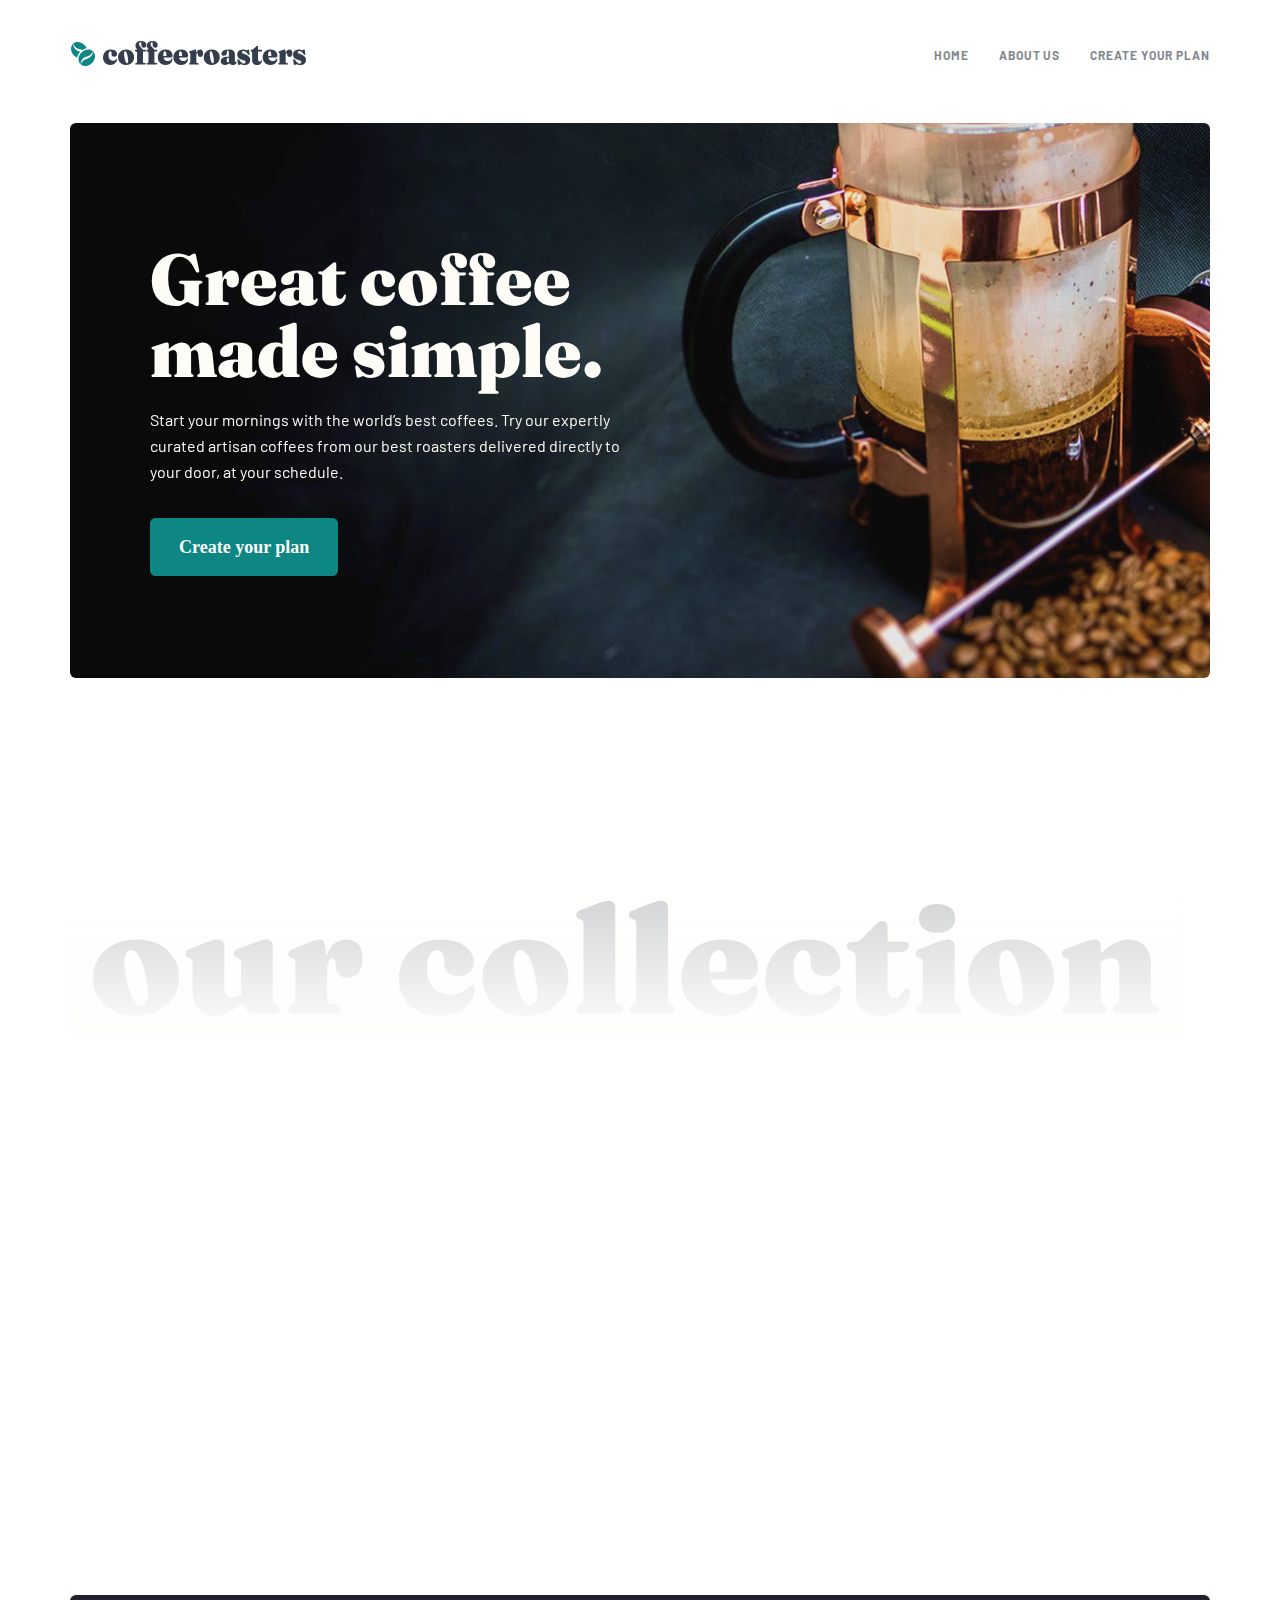
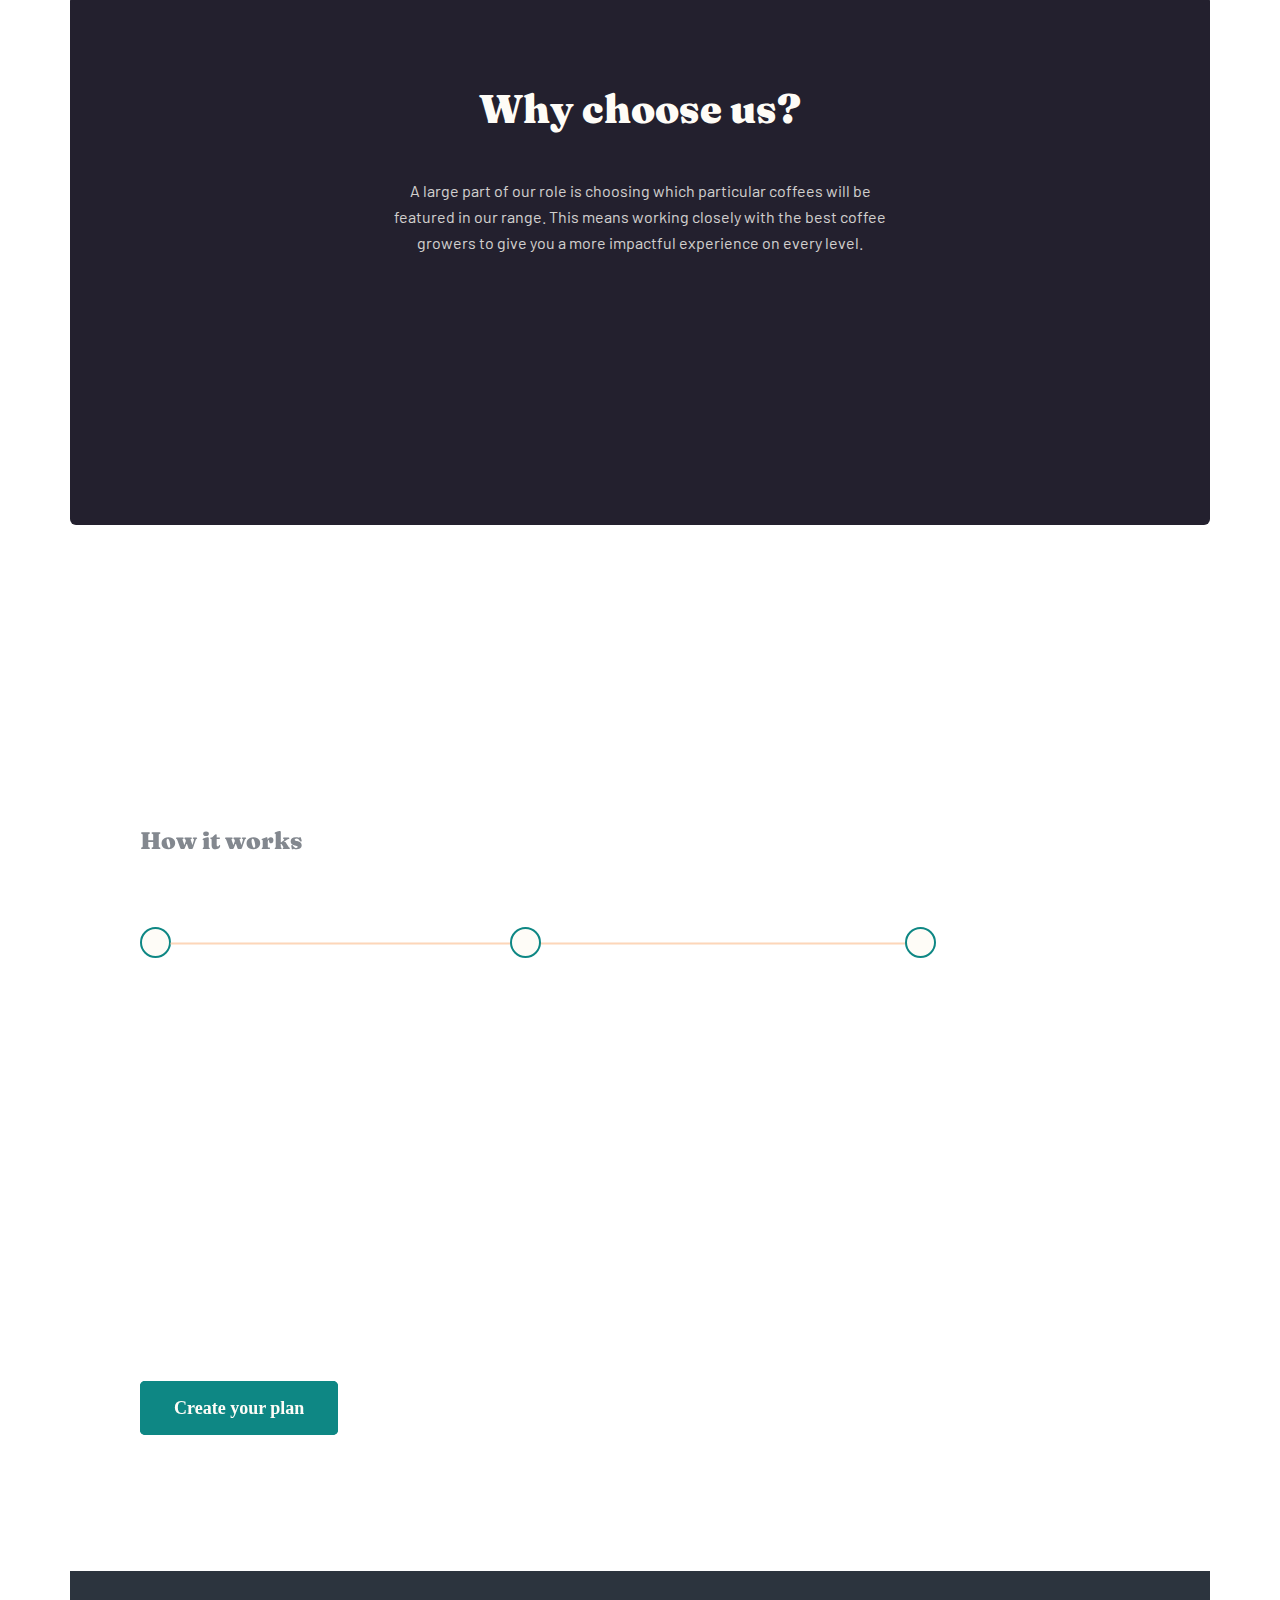
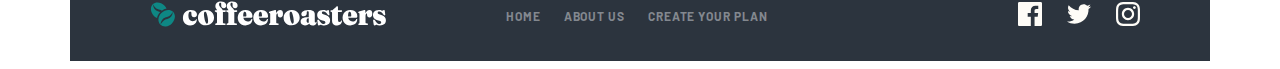
<file: index.html>
<!DOCTYPE html>
<html lang="en">

<head>
    <meta charset="UTF-8">
    <meta name="viewport" content="width=device-width, initial-scale=1.0">
    <title>Coffee</title>
    <link rel="preconnect" href="https://fonts.googleapis.com">
    <link rel="preconnect" href="https://fonts.gstatic.com" crossorigin>
    <link
        href="https://fonts.googleapis.com/css2?family=Fraunces:ital,opsz,wght@0,9..144,100..900;1,9..144,100..900&display=swap"
        rel="stylesheet">
    <link rel="preconnect" href="https://fonts.googleapis.com">
    <link rel="preconnect" href="https://fonts.gstatic.com" crossorigin>
    <link
        href="https://fonts.googleapis.com/css2?family=Barlow:ital,wght@0,100;0,200;0,300;0,400;0,500;0,600;0,700;0,800;0,900;1,100;1,200;1,300;1,400;1,500;1,600;1,700;1,800;1,900&display=swap"
        rel="stylesheet">
    <link rel="stylesheet" href="./css/style.css">
    <link href="https://unpkg.com/aos@2.3.1/dist/aos.css" rel="stylesheet">

</head>

<body class="index__page">
    <div class="nav">
        <div class="container">
            <a href="#" class="nav__link">
                <img src="./image/logo.svg" alt="logo" class="nav__img">
            </a>
            <ul class="nav__list">
                <li class="nav__item">
                    <a href="./index.html" class="nav__link">
                        HOME
                    </a>
                </li>
                <li class="nav__item">
                    <a href="./aboutus.html" class="nav__link">
                        ABOUT US
                    </a>
                </li>
                <li class="nav__item">
                    <a href="./completed.html" class="nav__link">
                        CREATE YOUR PLAN
                    </a>
                </li>
            </ul>
        </div>
    </div>
    <div class="wrap">
        <div class="container">
            <div class="wrap__element">
                <div class="wrap__blok">
                    <h2 class="wrap__title" data-aos="fade-right" data-aos-duration="2000">
                        Great coffee made simple.
                    </h2>
                    <p class="wrap__text" data-aos="fade-right" data-aos-duration="2000">
                        Start your mornings with the world’s best coffees. Try our expertly curated artisan coffees from our
                        best roasters delivered directly to your door, at your schedule.
                    </p>
                    <a href="#" class="wrap__link" >
                        Create your plan
                    </a>
                </div>
            </div>
        </div>
    </div>
    <div class="page">
        <div class="container">
            <ul class="page__list">
                <li class="page__item">
                    <img src="./image/idish-Photoroom.png" alt="" class="page__pic" data-aos="zoom-in" data-aos-duration="1000">
                    <h3 class="page__title" data-aos="zoom-in-up" data-aos-duration="1000">
                        Gran Espresso
                    </h3>
                    <p class="page__text" data-aos="zoom-in-up" data-aos-duration="1000">
                        Light and flavorful blend with cocoa and black pepper for an intense experience.
                    </p>
                </li>
                <li class="page__item">
                    <img src="./image/idish-Photoroom.png" alt="" class="page__pic" data-aos="zoom-in" data-aos-duration="1000">
                    <h3 class="page__title" data-aos="zoom-in-up" data-aos-duration="1000">
                        Planalto
                    </h3>
                    <p class="page__text" data-aos="zoom-in-up" data-aos-duration="1000">
                        Brazilian dark roast with rich and velvety body, and hints of fruits and nuts.
                    </p>
                </li>
                <li class="page__item">
                    <img src="./image/idish-Photoroom.png" alt="" class="page__pic" data-aos="zoom-in" data-aos-duration="1000">
                    <h3 class="page__title" data-aos="zoom-in-up" data-aos-duration="1000">
                        Piccollo
                    </h3>
                    <p class="page__text" data-aos="zoom-in-up" data-aos-duration="1000">
                        Mild and smooth blend featuring notes of toasted almond and dried cherry.
                    </p>
                </li>
                <li class="page__item">
                    <img src="./image/idish-Photoroom.png" alt="" class="page__pic" data-aos="zoom-in" data-aos-duration="1000">
                    <h3 class="page__title" data-aos="zoom-in-up" data-aos-duration="1000">
                        Danche
                    </h3>
                    <p class="page__text" data-aos="zoom-in-up" data-aos-duration="1000">
                        Ethiopian hand-harvested blend densely packed with vibrant fruit notes.
                    </p>
                </li>
            </ul>
        </div>
    </div>
    <div class="aside">
        <div class="container">
            <h3 class="aside__title">
                Why choose us?
            </h3>
            <p class="aside__text">
                A large part of our role is choosing which particular coffees will be featured
                in our range. This means working closely with the best coffee growers to give
                you a more impactful experience on every level.
            </p>
            <div class="aside__blok">
                <ul class="aside__list" data-aos="flip-left" data-aos-duration="1500">
                    <li class="aside__item">
                        <img src="./image/cofe_yong'oq.svg" alt="cofe yong'oqi" class="aside__pic">
                        <h3 class="aside__subtitle">
                            Best quality
                        </h3>
                        <p class="aside__subtext">
                            Discover an endless variety of the world’s best artisan coffee from each of our roasters.
                        </p>
                    </li>
                </ul>
                <ul class="aside__list" data-aos="flip-left" data-aos-duration="1500">
                    <li class="aside__item">
                        <img src="./image/sovg'a.svg" alt="cofe yong'oqi" class="aside__pic">
                        <h3 class="aside__subtitle">
                            Exclusive benefits
                        </h3>
                        <p class="aside__subtext">
                            Special offers and swag when you subscribe, including 30% off your first shipment.
                        </p>
                    </li>
                </ul>
                <ul class="aside__list" data-aos="flip-left" data-aos-duration="1500">
                    <li class="aside__item">
                        <img src="./image/yuk_mashina.svg" alt="cofe yong'oqi" class="aside__pic">
                        <h3 class="aside__subtitle">
                            Free shipping
                        </h3>
                        <p class="aside__subtext">
                            We cover the cost and coffee is delivered fast. Peak freshness: guaranteed.
                        </p>
                    </li>
                </ul>
            </div>
        </div>
    </div>
    <div class="wrapper">
        <div class="container">
            <h4 class="wrapper__title">
                How it works
            </h4>
            <img src="./image/Oval.svg" alt="doira" class="wrapper__pic">
            <img src="./image/Oval.svg" alt="doira" class="wrapper__pic">
            <img src="./image/Oval.svg" alt="doira" class="wrapper__pic">
            <img src="./image/chiziq.png" alt="chiziq" class="wrapper__img">
            <div class="wrapper__blok">
                <ul class="wrapper__list" data-aos="fade-right"
                data-aos-offset="500"
                data-aos-duration="1000">
                    <li class="wrapper__item">
                        <h4 class="wrapper__subtitle">
                            01
                        </h4>
                        <h5 class="wrapper__title-name">
                            Pick your coffee
                        </h5>
                        <p class="wrapper__text">
                            Select from our evolving range of artisan coffees. Our beans are ethically sourced and we pay fair prices for them. There are new coffees in all profiles every month for you to try out.
                        </p>
                    </li>
                </ul>
                <ul class="wrapper__list" data-aos="fade-down"
                data-aos-easing="linear"
                data-aos-duration="800">
                    <li class="wrapper__item">
                        <h4 class="wrapper__subtitle">
                            02
                        </h4>
                        <h5 class="wrapper__title-name">
                            Choose the frequency
                        </h5>
                        <p class="wrapper__text">
                            Customize your order frequency, quantity, even your roast style and grind type. Pause, skip or cancel your subscription with no commitment through our online portal.
                        </p>
                    </li>
                </ul>
                <ul class="wrapper__list" data-aos="fade-left"
                data-aos-offset="500"
                data-aos-duration="1000">
                    <li class="wrapper__item">
                        <h4 class="wrapper__subtitle">
                            03
                        </h4>
                        <h5 class="wrapper__title-name">
                            Pick your coffee
                        </h5>
                        <p class="wrapper__text">
                            SWe ship your package within 48 hours, freshly roasted. Sit back and enjoy award-winning world-class coffees curated to provide a distinct tasting experience.
                        </p>
                    </li>
                </ul>
            </div>
            <a href="#" class="wrapper__link">
                Create your plan
            </a>
        </div>
    </div>
    <div class="footer">
        <div class="container">
            <ul class="footer__list">
                <li class="footer__item">
                    <a href="#" class="footer__link">
                        <img src="./image/logo.2.svg" alt="logo" class="footer__pic">
                    </a>
                </li>
                <li class="footer__item">
                    <a href="#" class="footer__link">
                        HOME
                    </a>
                    <a href="#" class="footer__link">
                        ABOUT US
                    </a>
                    <a href="#" class="footer__link">
                        CREATE YOUR PLAN
                    </a>
                </li>
            </ul>
            <ul class="footer__items">
                <li class="footer__item">
                    <a href="#" class="footer__link">
                        <img src="./image/facebook.svg" alt="facebook" class="footer-icon">
                    </a>
                </li>
                <li class="footer__item">
                    <a href="#" class="footer__link">
                        <img src="./image/twitter.svg" alt="facebook" class="footer-icon">
                    </a>
                </li>
                <li class="footer__item">
                    <a href="#" class="footer__link">
                        <img src="./image/instagram.svg" alt="facebook" class="footer-icon">
                    </a>
                </li>
            </ul>
        </div>
    </div>

    <script src="https://unpkg.com/aos@2.3.1/dist/aos.js"></script>
    <script>
        AOS.init();
    </script>
</body>

</html>
</file>
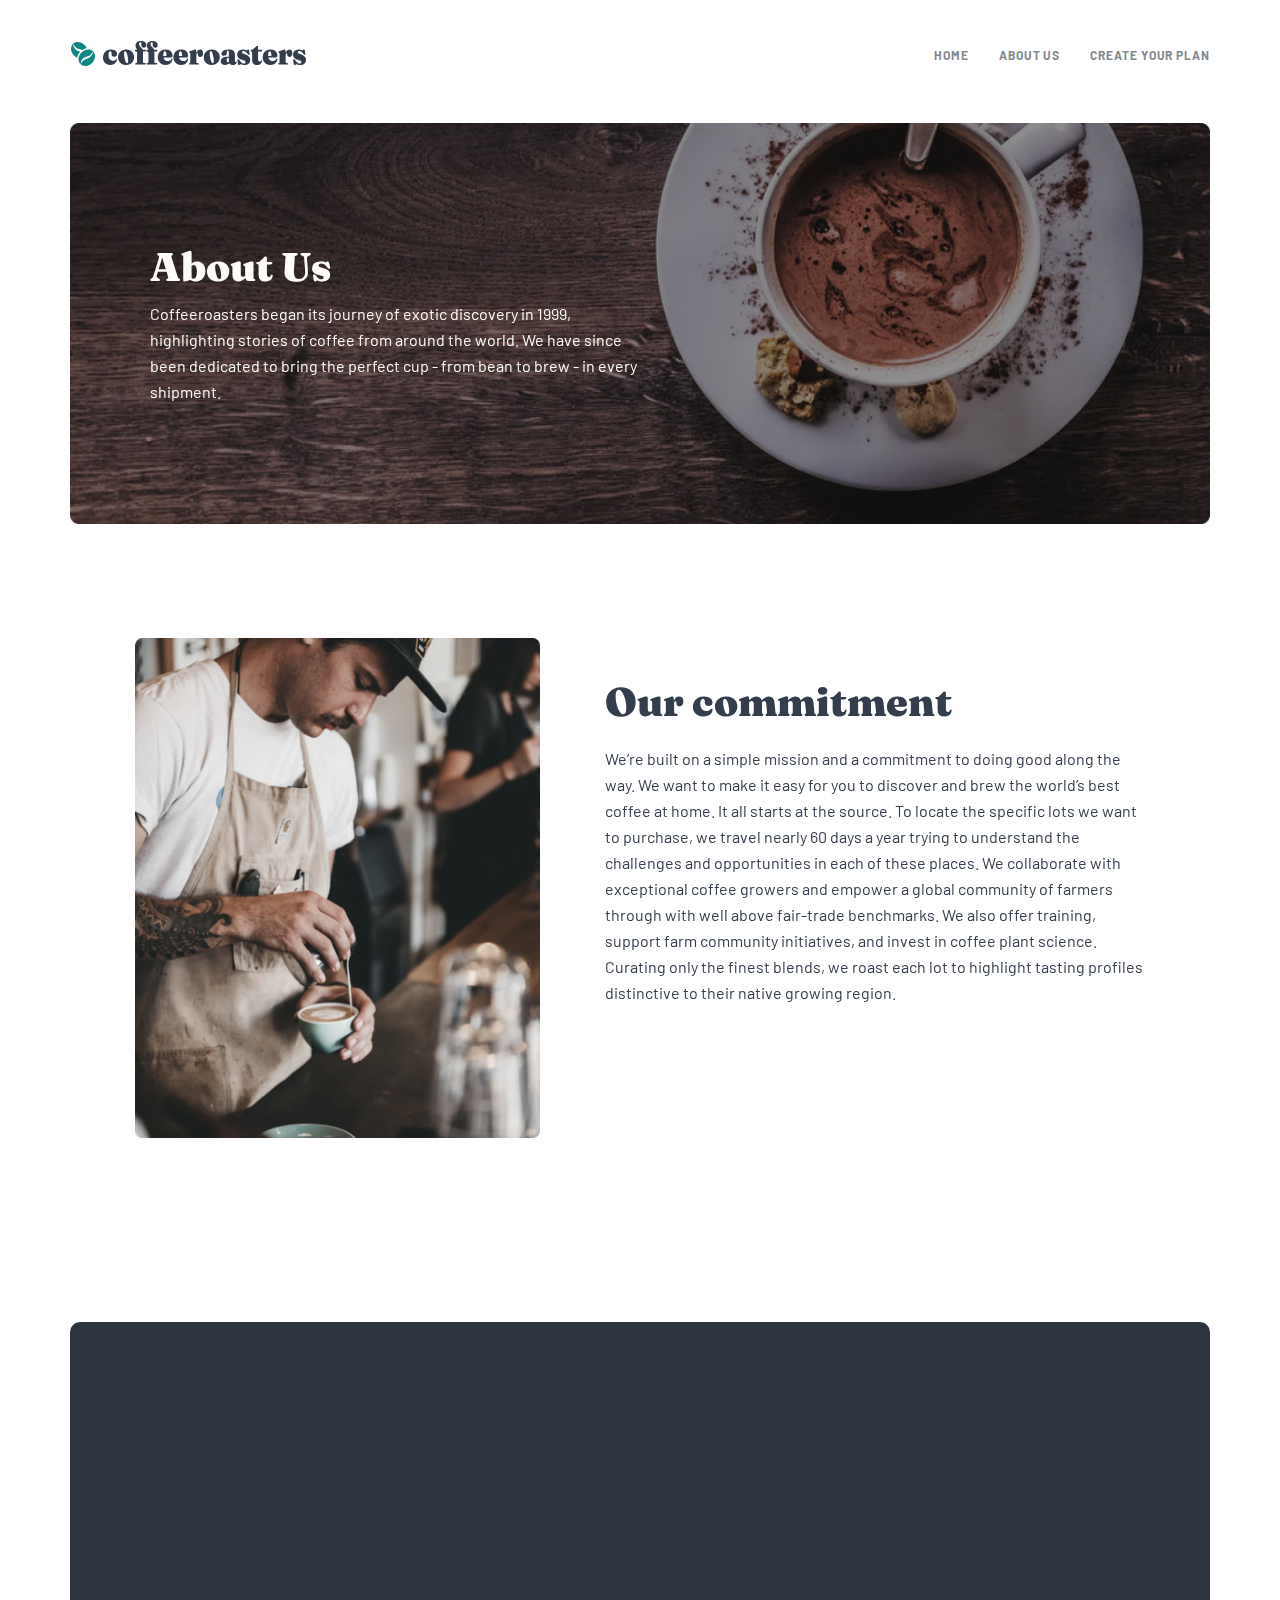
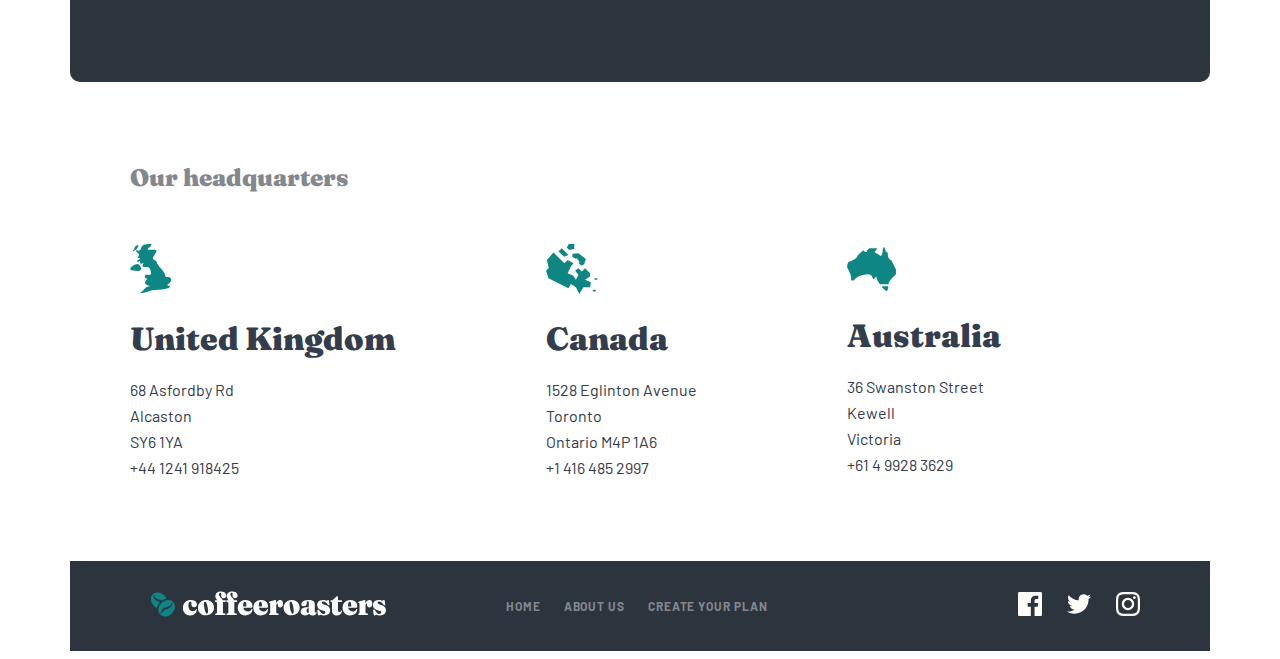
<file: aboutus.html>
<!DOCTYPE html>
<html lang="en">
<head>
    <meta charset="UTF-8">
    <meta name="viewport" content="width=device-width, initial-scale=1.0">
    <title>Document</title>
    <link href="https://unpkg.com/aos@2.3.1/dist/aos.css" rel="stylesheet">
    <link rel="preconnect" href="https://fonts.googleapis.com">
    <link rel="preconnect" href="https://fonts.gstatic.com" crossorigin>
    <link
        href="https://fonts.googleapis.com/css2?family=Fraunces:ital,opsz,wght@0,9..144,100..900;1,9..144,100..900&display=swap"
        rel="stylesheet">
    <link rel="preconnect" href="https://fonts.googleapis.com">
    <link rel="preconnect" href="https://fonts.gstatic.com" crossorigin>
    <link
        href="https://fonts.googleapis.com/css2?family=Barlow:ital,wght@0,100;0,200;0,300;0,400;0,500;0,600;0,700;0,800;0,900;1,100;1,200;1,300;1,400;1,500;1,600;1,700;1,800;1,900&display=swap"
        rel="stylesheet">
    <link rel="stylesheet" href="./css/style.css">
</head>
<body class="adobe__page">
    <div class="nav">
        <div class="container">
            <a href="#" class="nav__link">
                <img src="./image/logo.svg" alt="logo" class="nav__img">
            </a>
            <ul class="nav__list">
                <li class="nav__item">
                    <a href="./index.html" class="nav__link">
                        HOME
                    </a>
                </li>
                <li class="nav__item">
                    <a href="./aboutus.html" class="nav__link">
                        ABOUT US
                    </a>
                </li>
                <li class="nav__item">
                    <a href="./completed.html" class="nav__link">
                        CREATE YOUR PLAN
                    </a>
                </li>
            </ul>
        </div>
    </div>
    <div class="wrap">
        <div class="container">
            <div class="wrap__element">
                <div class="wrap__blok">
                    <h2 class="wrap__title" data-aos="fade-right" data-aos-duration="1800">
                        About Us
                    </h2>
                    <p class="wrap__text" data-aos="fade-right" data-aos-duration="1800">
                        Coffeeroasters began its journey of exotic discovery in 1999, highlighting stories of coffee from around the world. We have since been dedicated to bring the perfect cup - from bean to brew - in every shipment.
                    </p>
                </div>
            </div>
        </div>
    </div>
    <div class="page">
        <div class="container">
            <div class="page__left">
                <img src="./image/qahvachi.jpg" alt="qahvachi" class="page__image" data-aos="zoom-out-down" data-aos-duration="1500">
            </div>
            <div class="page__right">
                <h3 class="page__title" data-aos="fade-down-left" data-aos-duration="1500">
                    Our commitment
                </h3>
                <p class="page__text" data-aos="fade-down-left" data-aos-duration="1500">
                    We’re built on a simple mission and a commitment to doing good along the way. We want to make it easy for you to discover and brew the world’s best coffee at home. It all starts at the source. To locate the specific lots we want to purchase, we travel nearly 60 days a year trying to understand the challenges and opportunities in each of these places. We collaborate with exceptional coffee growers and empower a global community of farmers through with well above fair-trade benchmarks. We also offer training, support farm community initiatives, and invest in coffee plant science. Curating only the finest blends, we roast each lot to highlight tasting profiles distinctive to their native growing region.
                </p>
            </div>
        </div>
    </div>
    <div class="wrapper">
        <div class="container">
            <div class="wrapper__left">
                <h4 class="wrapper__title" data-aos="fade-up"
                data-aos-anchor-placement="bottom-bottom" data-aos-duration="1500">
                    Uncompromising quality
                </h4>
                <p class="wrapper__text" data-aos="fade-up"
                data-aos-anchor-placement="bottom-bottom" data-aos-duration="1500">
                    Although we work with growers who pay close attention to all stages of harvest and processing, we employ, on our end, a rigorous quality control program to avoid over-roasting or baking the coffee dry. Every bag of coffee is tagged with a roast date and batch number. Our goal is to roast consistent, user-friendly coffee, so that brewing is easy and enjoyable.
                </p>
            </div>
            <div class="wrapper__right" data-aos="flip-left" data-aos-duration="1500">
                <img src="./image/capuchino.jpg" alt="capuchino" class="wrapper__image">
            </div>
        </div>
    </div>
    <div class="inner">
        <div class="container">
            <h5 class="inner__title">
                Our headquarters
            </h5>
            <div class="inner__blok">
                <ul class="inner__list">
                    <li class="inner__item">
                        <a href="#" class="inner__link">
                            <img src="./image/Combined.svg" alt="Combined" class="inner__image">
                        </a>
                    </li>
                    <li class="inner__item">
                        <a href="#" class="inner__link">
                            <h5 class="inner__subtitle">
                                United Kingdom
                            </h5>
                        </a>
                    </li>
                    <li class="inner__item">
                        <a href="#" class="inner__link">
                            68  Asfordby Rd
                        </a>
                    </li>
                    <li class="inner__item">
                        <a href="#" class="inner__link">
                            Alcaston
                        </a>
                    </li>
                    <li class="inner__item">
                        <a href="#" class="inner__link">
                            SY6 1YA
                        </a>
                    </li>
                    <li class="inner__item">
                        <a href="tel:#" class="inner__link">
                            +44 1241 918425
                        </a>
                    </li>
                </ul>
                <ul class="inner__list">
                    <li class="inner__item">
                        <a href="#" class="inner__link">
                            <img src="./image/canada.svg" alt="Combined" class="inner__image">
                        </a>
                    </li>
                    <li class="inner__item">
                        <a href="#" class="inner__link">
                            <h5 class="inner__subtitle">
                                Canada
                            </h5>
                        </a>
                    </li>
                    <li class="inner__item">
                        <a href="#" class="inner__link">
                            1528  Eglinton Avenue
                        </a>
                    </li>
                    <li class="inner__item">
                        <a href="#" class="inner__link">
                            Toronto
                        </a>
                    </li>
                    <li class="inner__item">
                        <a href="#" class="inner__link">
                            Ontario M4P 1A6
                        </a>
                    </li>
                    <li class="inner__item">
                        <a href="tel:#" class="inner__link">
                            +1 416 485 2997
                        </a>
                    </li>
                </ul>
                <ul class="inner__list">
                    <li class="inner__item">
                        <a href="#" class="inner__link">
                            <img src="./image/Avstraliya.svg" alt="Combined" class="inner__image">
                        </a>
                    </li>
                    <li class="inner__item">
                        <a href="#" class="inner__link">
                            <h5 class="inner__subtitle">
                                Australia
                            </h5>
                        </a>
                    </li>
                    <li class="inner__item">
                        <a href="#" class="inner__link">
                            36 Swanston Street
                        </a>
                    </li>
                    <li class="inner__item">
                        <a href="#" class="inner__link">
                            Kewell
                        </a>
                    </li>
                    <li class="inner__item">
                        <a href="#" class="inner__link">
                            Victoria
                        </a>
                    </li>
                    <li class="inner__item">
                        <a href="tel:#" class="inner__link">
                            +61 4 9928 3629
                        </a>
                    </li>
                </ul>
            </div>
        </div>
    </div>
    <div class="footer">
        <div class="container">
            <ul class="footer__list">
                <li class="footer__item">
                    <a href="#" class="footer__link">
                        <img src="./image/logo.2.svg" alt="logo" class="footer__pic">
                    </a>
                </li>
                <li class="footer__item">
                    <a href="#" class="footer__link">
                        HOME
                    </a>
                    <a href="#" class="footer__link">
                        ABOUT US
                    </a>
                    <a href="#" class="footer__link">
                        CREATE YOUR PLAN
                    </a>
                </li>
            </ul>
            <ul class="footer__items">
                <li class="footer__item">
                    <a href="#" class="footer__link">
                        <img src="./image/facebook.svg" alt="facebook" class="footer-icon">
                    </a>
                </li>
                <li class="footer__item">
                    <a href="#" class="footer__link">
                        <img src="./image/twitter.svg" alt="facebook" class="footer-icon">
                    </a>
                </li>
                <li class="footer__item">
                    <a href="#" class="footer__link">
                        <img src="./image/instagram.svg" alt="facebook" class="footer-icon">
                    </a>
                </li>
            </ul>
        </div>
    </div>


    <script src="https://unpkg.com/aos@2.3.1/dist/aos.js"></script>
    <script>
        AOS.init();
    </script>
</body>
</html>
</file>
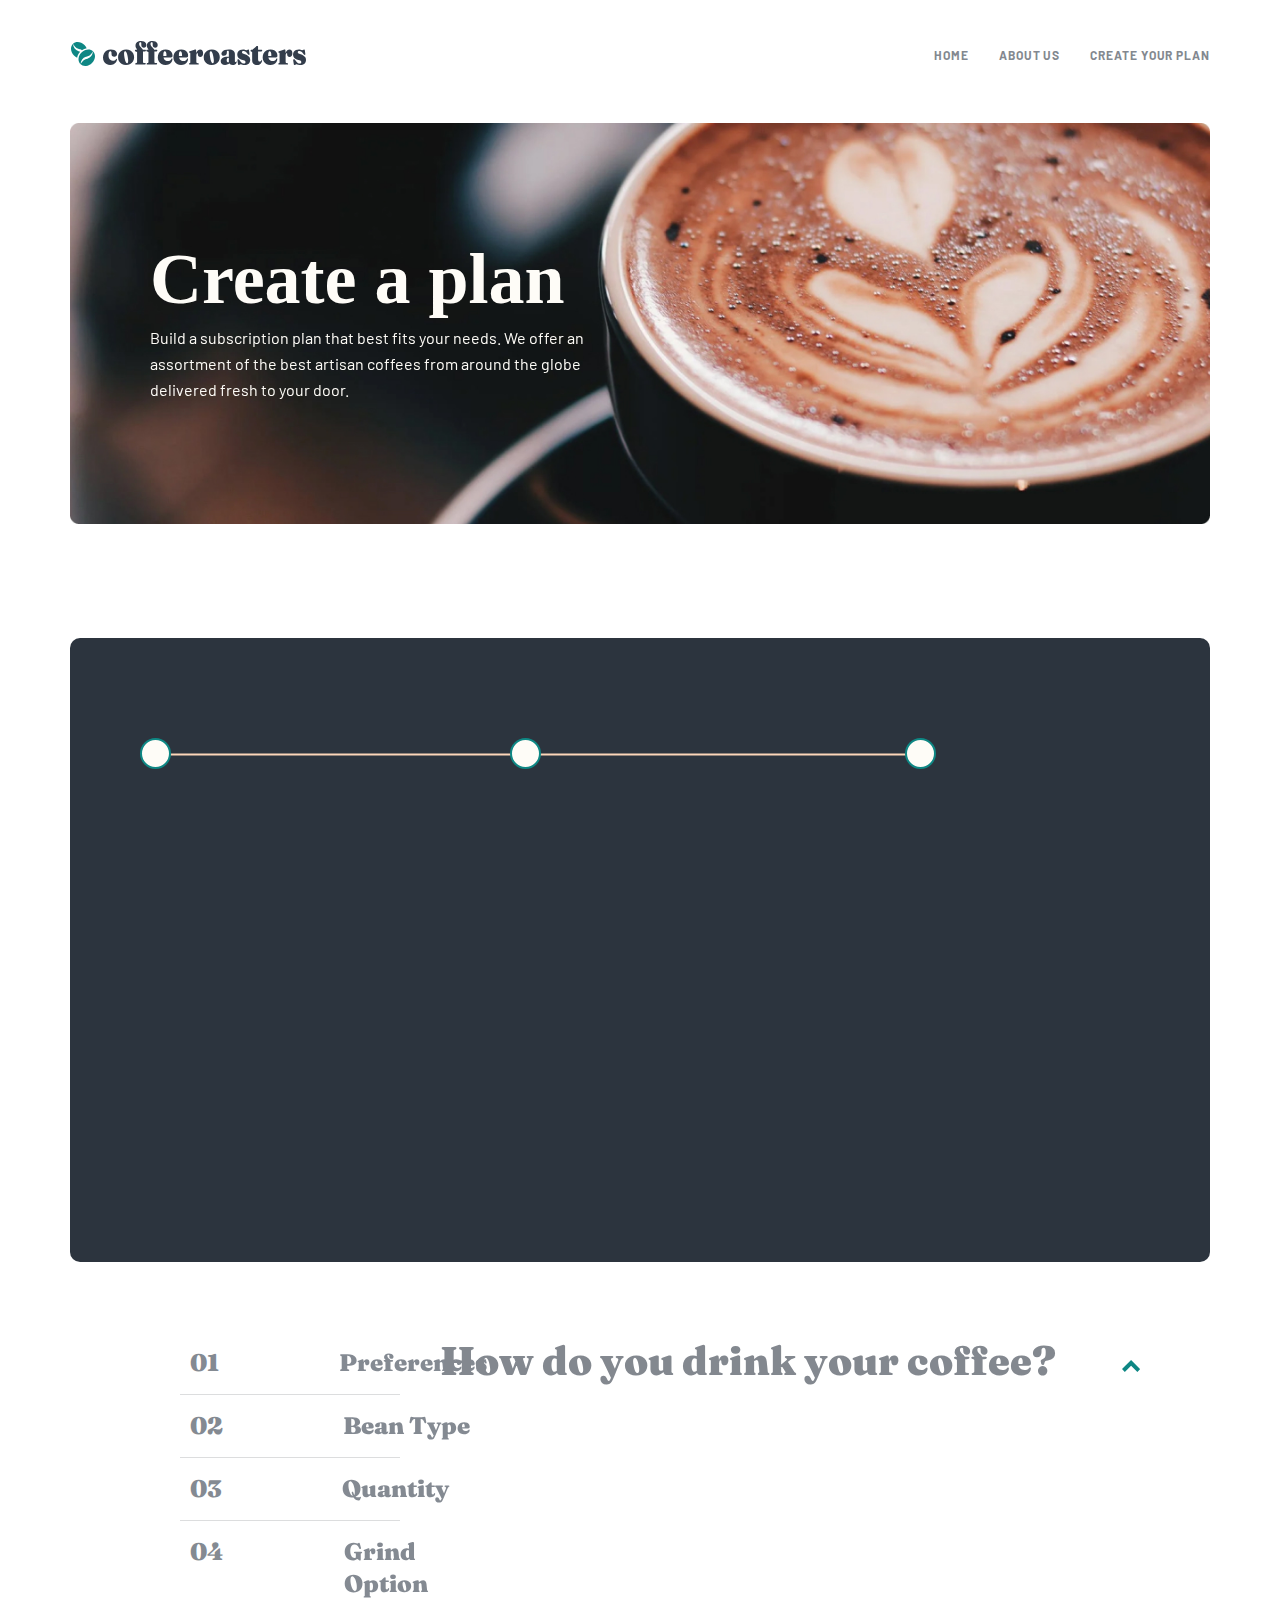
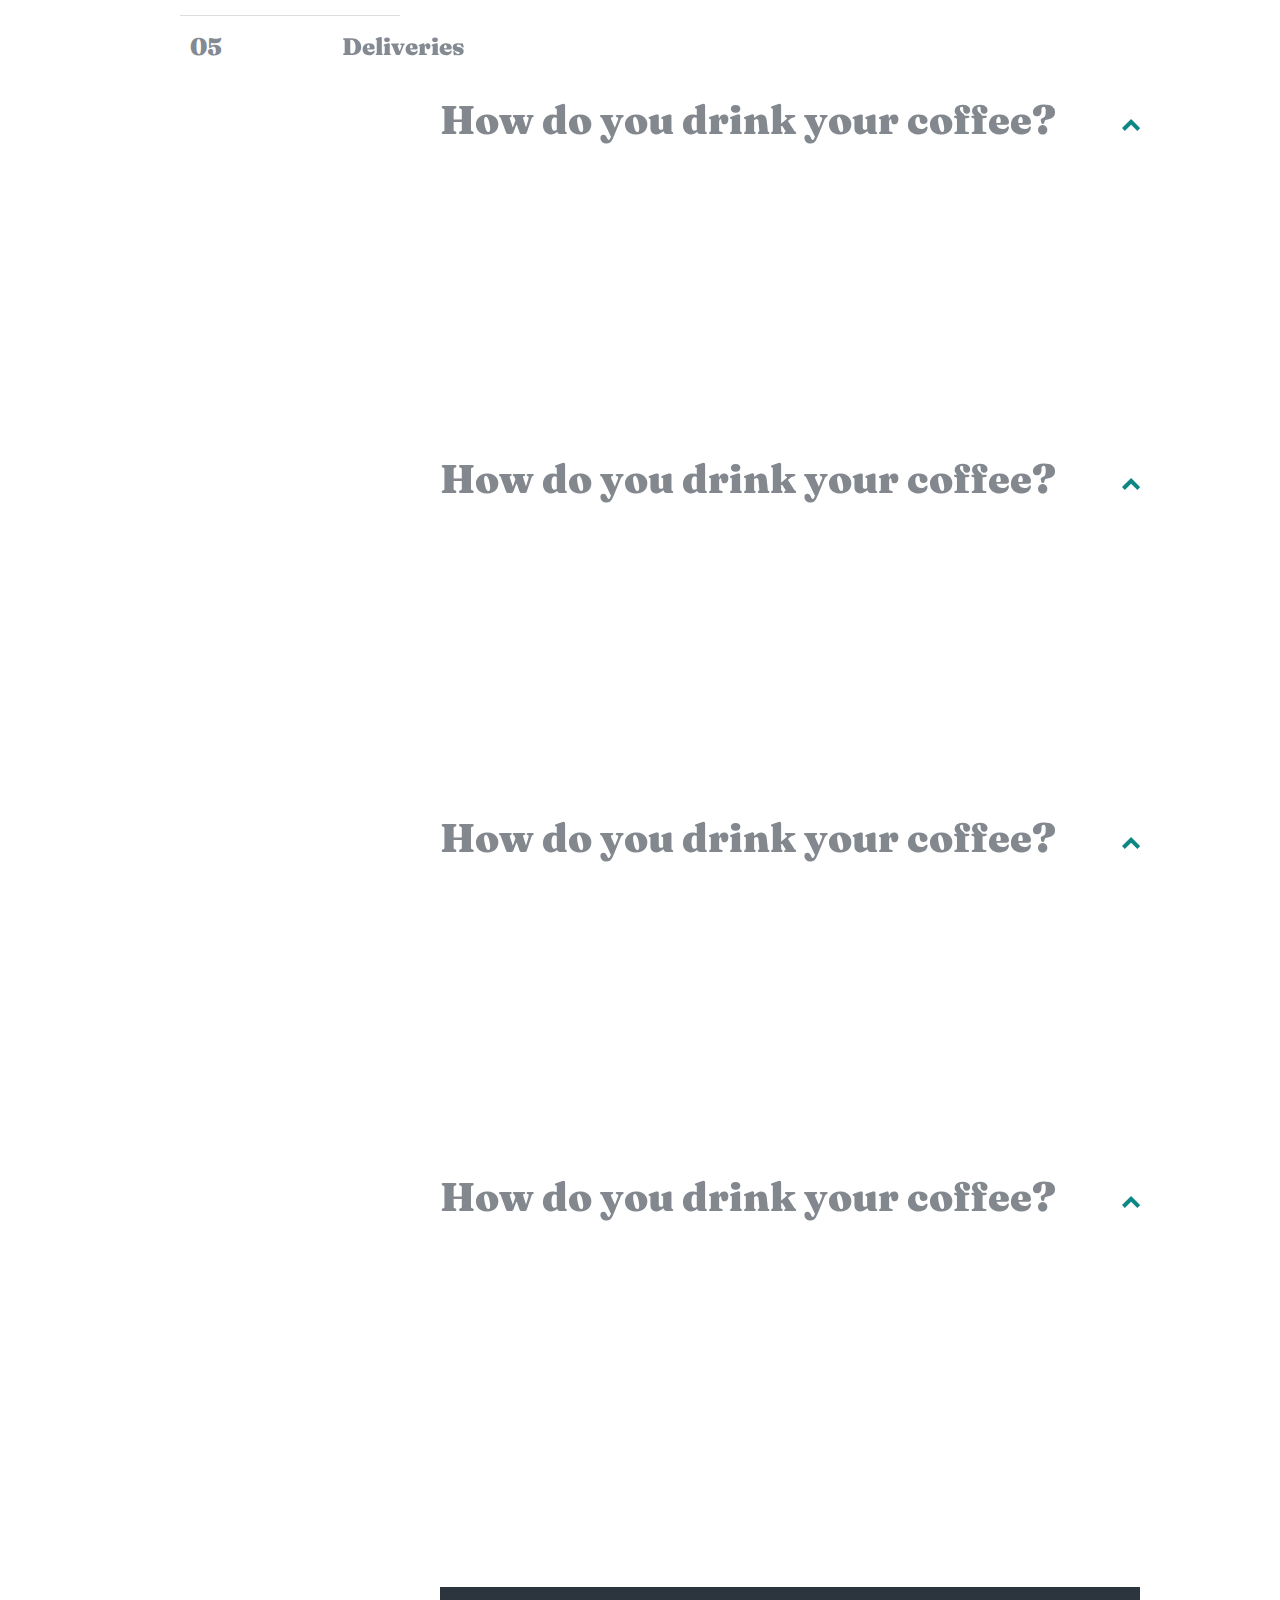
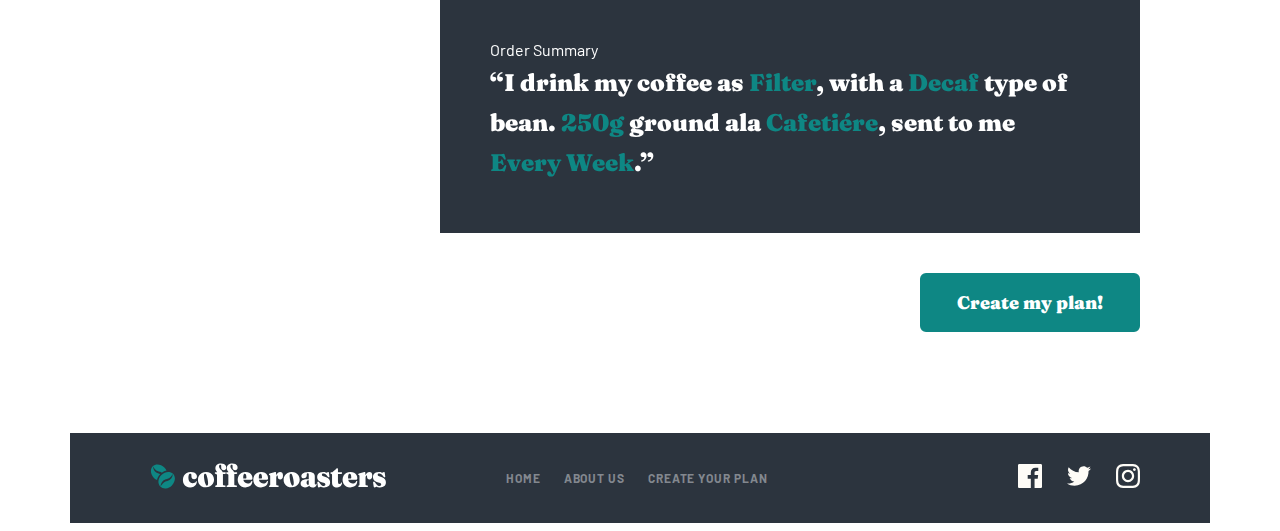
<file: completed.html>
<!DOCTYPE html>
<html lang="en">

<head>
    <meta charset="UTF-8">
    <meta name="viewport" content="width=device-width, initial-scale=1.0">
    <title>Document</title>
    <link href="https://unpkg.com/aos@2.3.1/dist/aos.css" rel="stylesheet">
    <link rel="preconnect" href="https://fonts.googleapis.com">
    <link rel="preconnect" href="https://fonts.gstatic.com" crossorigin>
    <link
        href="https://fonts.googleapis.com/css2?family=Fraunces:ital,opsz,wght@0,9..144,100..900;1,9..144,100..900&display=swap"
        rel="stylesheet">
    <link rel="preconnect" href="https://fonts.googleapis.com">
    <link rel="preconnect" href="https://fonts.gstatic.com" crossorigin>
    <link
        href="https://fonts.googleapis.com/css2?family=Barlow:ital,wght@0,100;0,200;0,300;0,400;0,500;0,600;0,700;0,800;0,900;1,100;1,200;1,300;1,400;1,500;1,600;1,700;1,800;1,900&display=swap"
        rel="stylesheet">
    <link rel="stylesheet" href="./css/style.css">
</head>

<body class="completed__page">
    <div class="nav">
        <div class="container">
            <a href="#" class="nav__link">
                <img src="./image/logo.svg" alt="logo" class="nav__img">
            </a>
            <ul class="nav__list">
                <li class="nav__item">
                    <a href="./index.html" class="nav__link">
                        HOME
                    </a>
                </li>
                <li class="nav__item">
                    <a href="./aboutus.html" class="nav__link">
                        ABOUT US
                    </a>
                </li>
                <li class="nav__item">
                    <a href="./completed.html" class="nav__link">
                        CREATE YOUR PLAN
                    </a>
                </li>
            </ul>
        </div>
    </div>
    <div class="wrap">
        <div class="container">
            <div class="wrap__element">
                <div class="wrap__blok">
                    <h2 class="wrap__title" data-aos="fade-right" data-aos-duration="1500">
                        Create a plan
                    </h2>
                    <p class="wrap__text" data-aos="fade-right" data-aos-duration="1500">
                        Build a subscription plan that best fits your needs. We offer an assortment of the best artisan
                        coffees from around the globe delivered fresh to your door. </p>
                </div>
            </div>
        </div>
    </div>
    <div class="wrapper">
        <div class="container">
            <img src="./image/Oval.svg" alt="doira" class="wrapper__pic">
            <img src="./image/Oval.svg" alt="doira" class="wrapper__pic">
            <img src="./image/Oval.svg" alt="doira" class="wrapper__pic">
            <img src="./image/chiziq.png" alt="chiziq" class="wrapper__img">
            <div class="wrapper__blok">
                <ul class="wrapper__list" data-aos="zoom-out-down" data-aos-duration="1500">
                    <li class="wrapper__item">
                        <h4 class="wrapper__subtitle">
                            01
                        </h4>
                        <h5 class="wrapper__title-name">
                            Pick your coffee
                        </h5>
                        <p class="wrapper__text">
                            Select from our evolving range of artisan coffees. Our beans are ethically sourced and we
                            pay fair prices for them. There are new coffees in all profiles every month for you to try
                            out.
                        </p>
                    </li>
                </ul>
                <ul class="wrapper__list" data-aos="zoom-out-down" data-aos-duration="1500">
                    <li class="wrapper__item">
                        <h4 class="wrapper__subtitle">
                            02
                        </h4>
                        <h5 class="wrapper__title-name">
                            Choose the frequency
                        </h5>
                        <p class="wrapper__text">
                            Customize your order frequency, quantity, even your roast style and grind type. Pause, skip
                            or cancel your subscription with no commitment through our online portal.
                        </p>
                    </li>
                </ul>
                <ul class="wrapper__list" data-aos="zoom-out-down" data-aos-duration="1500">
                    <li class="wrapper__item">
                        <h4 class="wrapper__subtitle">
                            03
                        </h4>
                        <h5 class="wrapper__title-name">
                            Pick your coffee
                        </h5>
                        <p class="wrapper__text">
                            SWe ship your package within 48 hours, freshly roasted. Sit back and enjoy award-winning
                            world-class coffees curated to provide a distinct tasting experience.
                        </p>
                    </li>
                </ul>
            </div>
        </div>
    </div>
    <div class="inner">
        <div class="container">
            <div class="inner__left">
                <ul class="inner__items">
                    <li class="inner__item">
                        <h3 class="inner__title">
                            01
                        </h3>
                        <h3 class="inner__subtitle" data-aos="fade-left" data-aos-duration="1500">
                            Preferences
                        </h3>
                    </li>
                    <li class="inner__item">
                        <h3 class="inner__title">
                            02
                        </h3>
                        <h3 class="inner__subtitle"  data-aos="fade-left" data-aos-duration="1500">
                            Bean Type
                        </h3>
                    </li>
                    <li class="inner__item">
                        <h3 class="inner__title">
                            03
                        </h3>
                        <h3 class="inner__subtitle"  data-aos="fade-left" data-aos-duration="1500">
                            Quantity
                        </h3>
                    </li>
                    <li class="inner__item">
                        <h3 class="inner__title">
                            04
                        </h3>
                        <h3 class="inner__subtitle"  data-aos="fade-left" data-aos-duration="1500">
                            Grind Option
                        </h3>
                    </li>
                    <li class="inner__item">
                        <h3 class="inner__title">
                            05
                        </h3>
                        <h3 class="inner__subtitle"  data-aos="fade-left" data-aos-duration="1500">
                            Deliveries
                        </h3>
                    </li>
                </ul>
            </div>
            <div class="inner__right">
                <div class="inner__blok">
                    <div class="inner__box">
                        <h4 class="inner__subtitle-name">
                            How do you drink your coffee?
                        </h4>
                        <img src="./image/icon.svg" alt="icon" class="inner__icon">
                    </div>
                    <div class="inner__box">
                        <ul class="inner__list" data-aos="flip-left" data-aos-duration="1500">
                            <li class="inner__item">
                                <h4 class="inner__title-name">
                                    Capsule
                                </h4>
                                <p class="inner__text">
                                    Compatible with Nespresso systems and similar brewers
                                </p>
                            </li>
                        </ul>
                        <ul class="inner__list" data-aos="flip-left" data-aos-duration="1500">
                            <li class="inner__item">
                                <h4 class="inner__title-name">
                                    Filter
                                </h4>
                                <p class="inner__text">
                                    For pour over or drip methods like Aeropress, Chemex, and V60                                </p>
                            </li>
                        </ul>
                        <ul class="inner__list" data-aos="flip-left" data-aos-duration="1500">
                            <li class="inner__item">
                                <h4 class="inner__title-name">
                                    Espresso
                                </h4>
                                <p class="inner__text">
                                    Dense and finely ground beans for an intense, flavorful experience                                </p>
                            </li>
                        </ul>
                    </div>
                </div>
                <div class="inner__blok">
                    <div class="inner__box">
                        <h4 class="inner__subtitle-name">
                            How do you drink your coffee?
                        </h4>
                        <img src="./image/icon.svg" alt="icon" class="inner__icon">
                    </div>
                    <div class="inner__box">
                        <ul class="inner__list" data-aos="flip-left" data-aos-duration="1500">
                            <li class="inner__item">
                                <h4 class="inner__title-name">
                                    Capsule
                                </h4>
                                <p class="inner__text">
                                    Compatible with Nespresso systems and similar brewers
                                </p>
                            </li>
                        </ul>
                        <ul class="inner__list" data-aos="flip-left" data-aos-duration="1500">
                            <li class="inner__item">
                                <h4 class="inner__title-name">
                                    Filter
                                </h4>
                                <p class="inner__text">
                                    For pour over or drip methods like Aeropress, Chemex, and V60                                </p>
                            </li>
                        </ul>
                        <ul class="inner__list" data-aos="flip-left" data-aos-duration="1500">
                            <li class="inner__item">
                                <h4 class="inner__title-name">
                                    Espresso
                                </h4>
                                <p class="inner__text">
                                    Dense and finely ground beans for an intense, flavorful experience                                </p>
                            </li>
                        </ul>
                    </div>
                </div>
                <div class="inner__blok">
                    <div class="inner__box">
                        <h4 class="inner__subtitle-name">
                            How do you drink your coffee?
                        </h4>
                        <img src="./image/icon.svg" alt="icon" class="inner__icon">
                    </div>
                    <div class="inner__box">
                        <ul class="inner__list" data-aos="flip-left" data-aos-duration="1500">
                            <li class="inner__item">
                                <h4 class="inner__title-name">
                                    Capsule
                                </h4>
                                <p class="inner__text">
                                    Compatible with Nespresso systems and similar brewers
                                </p>
                            </li>
                        </ul>
                        <ul class="inner__list" data-aos="flip-left" data-aos-duration="1500">
                            <li class="inner__item">
                                <h4 class="inner__title-name">
                                    Filter
                                </h4>
                                <p class="inner__text">
                                    For pour over or drip methods like Aeropress, Chemex, and V60                                </p>
                            </li>
                        </ul>
                        <ul class="inner__list" data-aos="flip-left" data-aos-duration="1500">
                            <li class="inner__item">
                                <h4 class="inner__title-name">
                                    Espresso
                                </h4>
                                <p class="inner__text">
                                    Dense and finely ground beans for an intense, flavorful experience                                </p>
                            </li>
                        </ul>
                    </div>
                </div>
                <div class="inner__blok">
                    <div class="inner__box">
                        <h4 class="inner__subtitle-name">
                            How do you drink your coffee?
                        </h4>
                        <img src="./image/icon.svg" alt="icon" class="inner__icon">
                    </div>
                    <div class="inner__box">
                        <ul class="inner__list" data-aos="flip-left" data-aos-duration="1500">
                            <li class="inner__item">
                                <h4 class="inner__title-name">
                                    Capsule
                                </h4>
                                <p class="inner__text">
                                    Compatible with Nespresso systems and similar brewers
                                </p>
                            </li>
                        </ul>
                        <ul class="inner__list" data-aos="flip-left" data-aos-duration="1500">
                            <li class="inner__item">
                                <h4 class="inner__title-name">
                                    Filter
                                </h4>
                                <p class="inner__text">
                                    For pour over or drip methods like Aeropress, Chemex, and V60                                </p>
                            </li>
                        </ul>
                        <ul class="inner__list" data-aos="flip-left" data-aos-duration="1500">
                            <li class="inner__item">
                                <h4 class="inner__title-name">
                                    Espresso
                                </h4>
                                <p class="inner__text">
                                    Dense and finely ground beans for an intense, flavorful experience                                </p>
                            </li>
                        </ul>
                    </div>
                </div>
                <div class="inner__blok">
                    <div class="inner__box">
                        <h4 class="inner__subtitle-name">
                            How do you drink your coffee?
                        </h4>
                        <img src="./image/icon.svg" alt="icon" class="inner__icon">
                    </div>
                    <div class="inner__box">
                        <ul class="inner__list" data-aos="flip-left" data-aos-duration="1500">
                            <li class="inner__item">
                                <h4 class="inner__title-name">
                                    Capsule
                                </h4>
                                <p class="inner__text">
                                    Compatible with Nespresso systems and similar brewers
                                </p>
                            </li>
                        </ul>
                        <ul class="inner__list" data-aos="flip-left" data-aos-duration="1500">
                            <li class="inner__item">
                                <h4 class="inner__title-name">
                                    Filter
                                </h4>
                                <p class="inner__text">
                                    For pour over or drip methods like Aeropress, Chemex, and V60                                </p>
                            </li>
                        </ul>
                        <ul class="inner__list" data-aos="flip-left" data-aos-duration="1500">
                            <li class="inner__item">
                                <h4 class="inner__title-name">
                                    Espresso
                                </h4>
                                <p class="inner__text">
                                    Dense and finely ground beans for an intense, flavorful experience                                </p>
                            </li>
                        </ul>
                    </div>
                </div>
                <div class="inner__element">
                    <p class="inner__subtext">
                        Order Summary
                    </p>
                    <h6 class="name-inner__title">
                        “I drink my coffee as <span class="inner__span">Filter</span>, with a <span class="inner__span">Decaf</span> type of bean. <span class="inner__span">250g</span> ground ala <span class="inner__span">Cafetiére</span>, sent to me <span class="inner__span">Every Week</span>.”
                    </h6>
                </div>
                <a href="#" class="inner__link">
                    Create my plan!
                </a>
            </div>
        </div>
    </div>
    <div class="footer">
        <div class="container">
            <ul class="footer__list">
                <li class="footer__item">
                    <a href="#" class="footer__link">
                        <img src="./image/logo.2.svg" alt="logo" class="footer__pic">
                    </a>
                </li>
                <li class="footer__item">
                    <a href="#" class="footer__link">
                        HOME
                    </a>
                    <a href="#" class="footer__link">
                        ABOUT US
                    </a>
                    <a href="#" class="footer__link">
                        CREATE YOUR PLAN
                    </a>
                </li>
            </ul>
            <ul class="footer__items">
                <li class="footer__item">
                    <a href="#" class="footer__link">
                        <img src="./image/facebook.svg" alt="facebook" class="footer-icon">
                    </a>
                </li>
                <li class="footer__item">
                    <a href="#" class="footer__link">
                        <img src="./image/twitter.svg" alt="facebook" class="footer-icon">
                    </a>
                </li>
                <li class="footer__item">
                    <a href="#" class="footer__link">
                        <img src="./image/instagram.svg" alt="facebook" class="footer-icon">
                    </a>
                </li>
            </ul>
        </div>
    </div>


    <script src="https://unpkg.com/aos@2.3.1/dist/aos.js"></script>
    <script>
        AOS.init();
    </script>
</body>

</html>
</file>
<file: css/style.css>
.index__page * {
  margin: 0;
  padding: 0;
  box-sizing: border-box;
  list-style: none;
  text-decoration: none;
}
.index__page .container {
  width: 1140px;
  margin: 0 auto;
}
.index__page .nav {
  background-color: white;
  position: fixed;
  z-index: 9990;
  justify-content: center;
  position: fixed;
  top: 0;
  left: 0;
  width: 100%;
}
.index__page .nav .container {
  padding: 40px 0px;
  display: flex;
  justify-content: space-between;
  align-items: center;
}
.index__page .nav__list {
  gap: 30px;
  display: flex;
}
.index__page .nav__link {
  font-family: Barlow;
  font-weight: 700;
  font-size: 12px;
  line-height: 15px;
  letter-spacing: 0.92px;
  color: #83888F;
}
.index__page .nav__link:hover {
  color: #0E8784;
}

.adobe__page * {
  margin: 0;
  padding: 0;
  box-sizing: border-box;
  list-style: none;
  text-decoration: none;
}
.adobe__page .container {
  width: 1140px;
  margin: 0 auto;
}
.adobe__page .nav {
  background-color: white;
  position: fixed;
  z-index: 9990;
  justify-content: center;
  position: fixed;
  top: 0;
  left: 0;
  width: 100%;
}
.adobe__page .nav .container {
  padding: 40px 0px;
  display: flex;
  justify-content: space-between;
  align-items: center;
}
.adobe__page .nav__list {
  gap: 30px;
  display: flex;
}
.adobe__page .nav__link {
  font-family: Barlow;
  font-weight: 700;
  font-size: 12px;
  line-height: 15px;
  letter-spacing: 0.92px;
  color: #83888F;
}
.adobe__page .nav__link:hover {
  color: #0E8784;
}

.completed__page * {
  margin: 0;
  padding: 0;
  box-sizing: border-box;
  list-style: none;
  text-decoration: none;
}
.completed__page .container {
  width: 1140px;
  margin: 0 auto;
}
.completed__page .nav {
  background-color: white;
  position: fixed;
  z-index: 9990;
  justify-content: center;
  position: fixed;
  top: 0;
  left: 0;
  width: 100%;
}
.completed__page .nav .container {
  padding: 40px 0px;
  display: flex;
  justify-content: space-between;
  align-items: center;
}
.completed__page .nav__list {
  gap: 30px;
  display: flex;
}
.completed__page .nav__link {
  font-family: Barlow;
  font-weight: 700;
  font-size: 12px;
  line-height: 15px;
  letter-spacing: 0.92px;
  color: #83888F;
}
.completed__page .nav__link:hover {
  color: #0E8784;
}

.index__page .wrap .container {
  padding: 115px 0px 160px 0px;
  border-radius: 6px;
}
.index__page .wrap__element {
  padding: 120px 80px 150px;
  border-radius: 6px;
  background-image: url("../image/cofe.png");
}
.index__page .wrap__blok {
  width: 490px;
  height: 285px;
}
.index__page .wrap__title {
  font-family: Fraunces;
  font-weight: 900;
  font-size: 72px;
  line-height: 72px;
  letter-spacing: 0px;
  color: #FEFCF7;
}
.index__page .wrap__text {
  padding: 20px 0px 50px 0px;
  font-family: Barlow;
  font-weight: 400;
  font-size: 16px;
  line-height: 26px;
  letter-spacing: 0px;
  color: #FEFCF7;
  opacity: 80%;
}
.index__page .wrap__link {
  font-family: Fraunces 9pt;
  font-weight: 900;
  font-size: 18px;
  line-height: 25px;
  letter-spacing: 0px;
  text-align: center;
  background-color: #0E8784;
  color: #FEFCF7;
  padding: 15px 25px;
  border-radius: 6px;
  border: 4px solid #0E8784;
}
.index__page .wrap__link:hover {
  color: #0E8784;
  background-color: #fff;
  border: 4px solid #0E8784;
}

.adobe__page .wrap .container {
  padding: 115px 0px 60px 0px;
  border-radius: 6px;
}
.adobe__page .wrap__element {
  padding: 120px 80px 50px;
  border-radius: 6px;
  background-image: url("../image/qahva.png");
  background-repeat: no-repeat;
  background-size: contain;
}
.adobe__page .wrap__blok {
  width: 490px;
  height: 285px;
}
.adobe__page .wrap__title {
  font-family: Fraunces;
  font-weight: 900;
  font-size: 40px;
  line-height: 48px;
  letter-spacing: 0px;
  color: #FEFCF7;
}
.adobe__page .wrap__text {
  padding-top: 10px;
  font-family: Barlow;
  font-weight: 400;
  font-size: 16px;
  line-height: 26px;
  letter-spacing: 0px;
  color: #FEFCF7;
}

.completed__page .wrap .container {
  padding: 115px 0px 60px 0px;
  border-radius: 6px;
}
.completed__page .wrap__element {
  padding: 120px 80px 50px;
  border-radius: 6px;
  background-image: url("../image/expresso.jpg");
  background-repeat: no-repeat;
  background-size: contain;
}
.completed__page .wrap__blok {
  width: 480px;
  height: 285px;
}
.completed__page .wrap__title {
  font-family: Fraunces 9pt;
  font-weight: 900;
  font-size: 72px;
  line-height: 72px;
  letter-spacing: 0px;
  color: #FEFCF7;
}
.completed__page .wrap__text {
  padding-top: 10px;
  font-family: Barlow;
  font-weight: 400;
  font-size: 16px;
  line-height: 26px;
  letter-spacing: 0px;
  color: #FEFCF7;
}

.index__page .page .container {
  padding: 70px 0px 120px 0px;
  background-image: url("../image/background.svg");
  background-repeat: no-repeat;
}
.index__page .page__list {
  padding: 80px 0px;
  display: flex;
  justify-content: space-evenly;
  text-align: center;
}
.index__page .page__item {
  width: 245px;
}
.index__page .page__pic {
  width: 110px;
  height: 193px;
}
.index__page .page__title {
  font-family: Fraunces;
  font-weight: 900;
  font-size: 24px;
  line-height: 32px;
  letter-spacing: 0px;
  text-align: center;
  padding: 80px 0px 20px 0px;
}
.index__page .page__text {
  font-family: Barlow;
  font-weight: 400;
  font-size: 16px;
  line-height: 26px;
  letter-spacing: 0px;
  text-align: center;
  color: #333D4B;
}

.adobe__page .page .container {
  padding-bottom: 180px;
  display: flex;
  justify-content: space-evenly;
}
.adobe__page .page__image {
  width: 405px;
  height: 500px;
}
.adobe__page .page__right {
  width: 540px;
  height: 340px;
}
.adobe__page .page__title {
  padding: 40px 0px 20px;
  font-family: Fraunces;
  font-weight: 900;
  font-size: 40px;
  line-height: 48px;
  letter-spacing: 0px;
  color: #333D4B;
}
.adobe__page .page__text {
  font-family: Barlow;
  font-weight: 400;
  font-size: 16px;
  line-height: 26px;
  letter-spacing: 0px;
  color: #333D4B;
}

.index__page .aside .container {
  height: 530px;
  position: relative;
  border-radius: 6px;
  background-color: rgb(35, 32, 46);
  padding: 30px 0px;
}
.index__page .aside__title {
  padding: 60px 0px 40px 0px;
  font-family: Fraunces;
  font-weight: 900;
  font-size: 40px;
  line-height: 48px;
  letter-spacing: 0px;
  color: #FEFCF7;
  text-align: center;
}
.index__page .aside__text {
  padding: 5px 310px 20px;
  font-family: Barlow;
  font-weight: 400;
  font-size: 16px;
  line-height: 26px;
  letter-spacing: 0px;
  text-align: center;
  color: #FEFCF7;
  opacity: 80%;
}
.index__page .aside__blok {
  position: absolute;
  top: 325px;
  left: 65px;
  display: flex;
  text-align: center;
  justify-content: center;
  gap: 25px;
}
.index__page .aside__list {
  padding: 60px 20px 20px 20px;
  border-radius: 8px;
  width: 320px;
  background-color: #0E8784;
}
.index__page .aside__subtitle {
  padding: 40px 0px 15px 0px;
  font-family: Fraunces;
  font-weight: 900;
  font-size: 24px;
  line-height: 32px;
  letter-spacing: 0px;
  text-align: center;
  color: #FEFCF7;
}
.index__page .aside__subtext {
  padding-bottom: 20px;
  font-family: Barlow;
  font-weight: 400;
  font-size: 16px;
  line-height: 26px;
  letter-spacing: 0px;
  text-align: center;
  color: #FEFCF7;
}
.index__page .aside__list:nth-child(3) .aside__subtitle {
  padding: 60px 0px 15px;
}
.index__page .aside__list:nth-child(3) .aside__pic {
  padding: 15px 0px 0px;
}

.index__page .wrapper .container {
  position: relative;
  padding: 280px 0px 150px 70px;
}
.index__page .wrapper__title {
  padding: 20px 0px 70px;
  font-family: Fraunces;
  font-weight: 900;
  font-size: 24px;
  line-height: 32px;
  letter-spacing: 0px;
  color: #83888F;
}
.index__page .wrapper__pic:nth-child(1) {
  z-index: 1;
  position: absolute;
  left: 5px;
}
.index__page .wrapper__pic:nth-child(2) {
  z-index: 1;
  left: 440px;
  position: absolute;
}
.index__page .wrapper__pic:nth-child(3) {
  z-index: 1;
  left: 835px;
  position: absolute;
}
.index__page .wrapper__img {
  top: 417px;
  left: 100px;
  position: absolute;
}
.index__page .wrapper__blok {
  display: flex;
  gap: 95px;
  padding: 50px 0px;
}
.index__page .wrapper__list {
  width: 285px;
}
.index__page .wrapper__subtitle {
  font-family: Fraunces;
  font-weight: 900;
  font-size: 72px;
  line-height: 72px;
  letter-spacing: 0px;
  color: #FDD6BA;
}
.index__page .wrapper__title-name {
  padding: 20px 70px 40px 0px;
  font-family: Fraunces;
  font-weight: 900;
  font-size: 32px;
  line-height: 36px;
  letter-spacing: 0px;
  color: #333D4B;
}
.index__page .wrapper__text {
  font-family: Barlow;
  font-weight: 400;
  font-size: 16px;
  line-height: 26px;
  letter-spacing: 0px;
  color: #333D4B;
}
.index__page .wrapper__link {
  padding: 13px 30px;
  border-radius: 5px;
  background-color: #0E8784;
  font-family: Fraunces 9pt;
  font-weight: 900;
  font-size: 18px;
  line-height: 25px;
  letter-spacing: 0px;
  text-align: center;
  border: 4px solid #0E8784;
  color: #FEFCF7;
}
.index__page .wrapper__link:hover {
  color: #0E8784;
  background-color: #fff;
  border: 4px solid #0E8784;
}

.adobe__page .wrapper .container {
  border-radius: 10px;
  padding: 60px 60px 90px;
  position: relative;
  background-color: #2C343E;
  display: flex;
}
.adobe__page .wrapper__left {
  width: 540px;
  height: 210px;
}
.adobe__page .wrapper__title {
  padding-bottom: 20px;
  font-family: Fraunces;
  font-weight: 900;
  font-size: 40px;
  line-height: 48px;
  letter-spacing: 0px;
  color: #FEFCF7;
}
.adobe__page .wrapper__text {
  font-family: Barlow;
  font-weight: 400;
  font-size: 16px;
  line-height: 26px;
  letter-spacing: 0px;
  color: #FEFCF7;
}
.adobe__page .wrapper__image {
  width: 340px;
  height: 380px;
  border-radius: 8px;
}
.adobe__page .wrapper__right {
  position: absolute;
  left: 720px;
  bottom: 50px;
}

.completed__page .wrapper .container {
  border-radius: 10px;
  background-color: #2C343E;
  position: relative;
  padding: 150px 0px 40px 70px;
}
.completed__page .wrapper__title {
  padding: 20px 0px 70px;
  font-family: Fraunces;
  font-weight: 900;
  font-size: 24px;
  line-height: 32px;
  letter-spacing: 0px;
  color: #FEFCF7;
}
.completed__page .wrapper__pic:nth-child(1) {
  z-index: 1;
  position: absolute;
  left: 70px;
  top: 100px;
}
.completed__page .wrapper__pic:nth-child(2) {
  z-index: 1;
  top: 100px;
  left: 440px;
  position: absolute;
}
.completed__page .wrapper__pic:nth-child(3) {
  z-index: 1;
  top: 100px;
  left: 835px;
  position: absolute;
}
.completed__page .wrapper__img {
  top: 115px;
  left: 100px;
  position: absolute;
}
.completed__page .wrapper__blok {
  display: flex;
  gap: 95px;
  padding: 50px 0px;
}
.completed__page .wrapper__list {
  width: 285px;
}
.completed__page .wrapper__subtitle {
  font-family: Fraunces;
  font-weight: 900;
  font-size: 72px;
  line-height: 72px;
  letter-spacing: 0px;
  color: #FDD6BA;
}
.completed__page .wrapper__title-name {
  padding: 20px 70px 40px 0px;
  font-family: Fraunces;
  font-weight: 900;
  font-size: 32px;
  line-height: 36px;
  letter-spacing: 0px;
  color: #FEFCF7;
}
.completed__page .wrapper__text {
  font-family: Barlow;
  font-weight: 400;
  font-size: 16px;
  line-height: 26px;
  letter-spacing: 0px;
  color: #FEFCF7;
}

.index__page .footer .container {
  padding: 30px 70px;
  display: flex;
  justify-content: space-between;
  align-items: center;
  background-color: #2C343E;
}
.index__page .footer__list {
  gap: 100px;
  display: flex;
  align-items: center;
}
.index__page .footer__items {
  gap: 25px;
  display: flex;
  align-items: center;
}
.index__page .footer__list .footer__link {
  color: #83888F;
  font-family: Barlow;
  font-weight: 700;
  font-size: 12px;
  line-height: 15px;
  letter-spacing: 0.92px;
  padding: 10px 10px 0px;
}
.index__page .footer__list .footer__link:hover {
  color: #0E8784;
}

.adobe__page .footer .container {
  padding: 30px 70px;
  display: flex;
  justify-content: space-between;
  align-items: center;
  background-color: #2C343E;
}
.adobe__page .footer__list {
  gap: 100px;
  display: flex;
  align-items: center;
}
.adobe__page .footer__items {
  gap: 25px;
  display: flex;
  align-items: center;
}
.adobe__page .footer__list .footer__link {
  color: #83888F;
  font-family: Barlow;
  font-weight: 700;
  font-size: 12px;
  line-height: 15px;
  letter-spacing: 0.92px;
  padding: 10px 10px 0px;
}
.adobe__page .footer__list .footer__link:hover {
  color: #0E8784;
}

.completed__page .footer .container {
  padding: 30px 70px;
  display: flex;
  justify-content: space-between;
  align-items: center;
  background-color: #2C343E;
}
.completed__page .footer__list {
  gap: 100px;
  display: flex;
  align-items: center;
}
.completed__page .footer__items {
  gap: 25px;
  display: flex;
  align-items: center;
}
.completed__page .footer__list .footer__link {
  color: #83888F;
  font-family: Barlow;
  font-weight: 700;
  font-size: 12px;
  line-height: 15px;
  letter-spacing: 0.92px;
  padding: 10px 10px 0px;
}
.completed__page .footer__list .footer__link:hover {
  color: #0E8784;
}

.adobe__page .inner .container {
  padding: 80px 60px;
}
.adobe__page .inner__blok {
  display: flex;
  align-items: center;
  gap: 150px;
}
.adobe__page .inner__title {
  padding-bottom: 50px;
  font-family: Fraunces;
  font-weight: 900;
  font-size: 24px;
  line-height: 32px;
  letter-spacing: 0px;
  color: #83888F;
}
.adobe__page .inner__subtitle {
  padding: 20px 0px;
  font-family: Fraunces;
  font-weight: 900;
  font-size: 32px;
  line-height: 36px;
  letter-spacing: 0px;
  color: #333D4B;
}
.adobe__page .inner__link {
  font-family: Barlow;
  font-weight: 400;
  font-size: 16px;
  line-height: 26px;
  letter-spacing: 0px;
  color: #333D4B;
}
.adobe__page .inner__link:hover {
  color: #0E8784;
}

.completed__page .inner .container {
  padding: 50px 70px 200px;
  display: flex;
  justify-content: space-between;
}
.completed__page .inner__blok {
  padding: 20px 0px;
}
.completed__page .inner__left {
  width: 30%;
}
.completed__page .inner__right {
  position: relative;
  width: 70%;
}
.completed__page .inner__blok:nth-child(5) {
  padding-bottom: 100px;
}
.completed__page .inner__items {
  padding: 20px 40px 0px;
}
.completed__page .inner__items .inner__item {
  display: flex;
}
.completed__page .inner__box {
  display: flex;
  justify-content: space-between;
}
.completed__page .inner__list {
  border-radius: 8px;
  padding: 30px 30px 70px;
  background-color: #F4F1EB;
  width: 220px;
}
.completed__page .inner__list:hover {
  color: #FEFCF7;
  border-radius: 8px;
  background-color: #0E8784;
}
.completed__page .inner__subtitle-name {
  padding: 5px 0px 15px;
  font-family: Fraunces;
  font-weight: 900;
  font-size: 40px;
  line-height: 48px;
  letter-spacing: 0px;
  color: #83888F;
}
.completed__page .inner__list:hover .inner__title-name, .completed__page .inner__list:hover .inner__text {
  color: #FFFFFF;
}
.completed__page .inner__subtitle {
  padding-bottom: 15px;
}
.completed__page .inner__title-name {
  font-family: Fraunces 9pt;
  font-weight: 900;
  font-size: 24px;
  line-height: 32px;
  letter-spacing: 0px;
  color: #333D4B;
  padding-bottom: 15px;
}
.completed__page .inner__title-name:hover {
  color: #fff;
}
.completed__page .inner__text {
  font-family: Barlow;
  font-weight: 400;
  font-size: 16px;
  line-height: 26px;
  letter-spacing: 0px;
  color: #333D4B;
}
.completed__page .inner__title {
  padding: 15px 10px;
  font-family: Fraunces;
  font-weight: 900;
  font-size: 24px;
  line-height: 32px;
  letter-spacing: 0px;
  color: #333D4B;
  opacity: 0.6;
}
.completed__page .inner__title:hover {
  color: #0E8784;
  opacity: 0.7;
}
.completed__page .inner__subtitle {
  padding: 15px 10px;
  font-family: Fraunces;
  font-weight: 900;
  font-size: 24px;
  line-height: 32px;
  letter-spacing: 0px;
  color: #333D4B;
  opacity: 0.6;
}
.completed__page .inner__subtitle:hover {
  color: #333D4B;
  opacity: 1;
}
.completed__page .inner__items .inner__item:nth-child(1) {
  border-bottom: 1px solid #dcddde;
}
.completed__page .inner__items .inner__item:nth-child(2) {
  border-bottom: 1px solid #dcddde;
}
.completed__page .inner__items .inner__item:nth-child(3) {
  border-bottom: 1px solid #dcddde;
}
.completed__page .inner__items .inner__item:nth-child(4) {
  border-bottom: 1px solid #dcddde;
}
.completed__page .inner__element {
  padding: 50px;
  background-color: #2C343E;
}
.completed__page .inner__subtext {
  color: #FFFFFF;
  font-family: Barlow;
  font-weight: 400;
  font-size: 16px;
  line-height: 26px;
  letter-spacing: 0px;
}
.completed__page .inner__span {
  color: #0E8784;
}
.completed__page .name-inner__title {
  font-family: Fraunces;
  font-weight: 900;
  font-size: 24px;
  line-height: 40px;
  letter-spacing: 0px;
  color: #FFFFFF;
}
.completed__page .inner__link {
  position: absolute;
  right: 0px;
  margin-top: 40px;
  padding: 15px 35px;
  border-radius: 6px;
  color: #fff;
  background-color: #0E8784;
  font-family: Fraunces;
  font-weight: 900;
  font-size: 18px;
  line-height: 25px;
  letter-spacing: 0px;
  text-align: center;
  border: 2px solid #0E8784;
}
.completed__page .inner__link:hover {
  background-color: #fff;
  color: #0E8784;
  border: 2px solid #0E8784;
}/*# sourceMappingURL=style.css.map */
</file>
